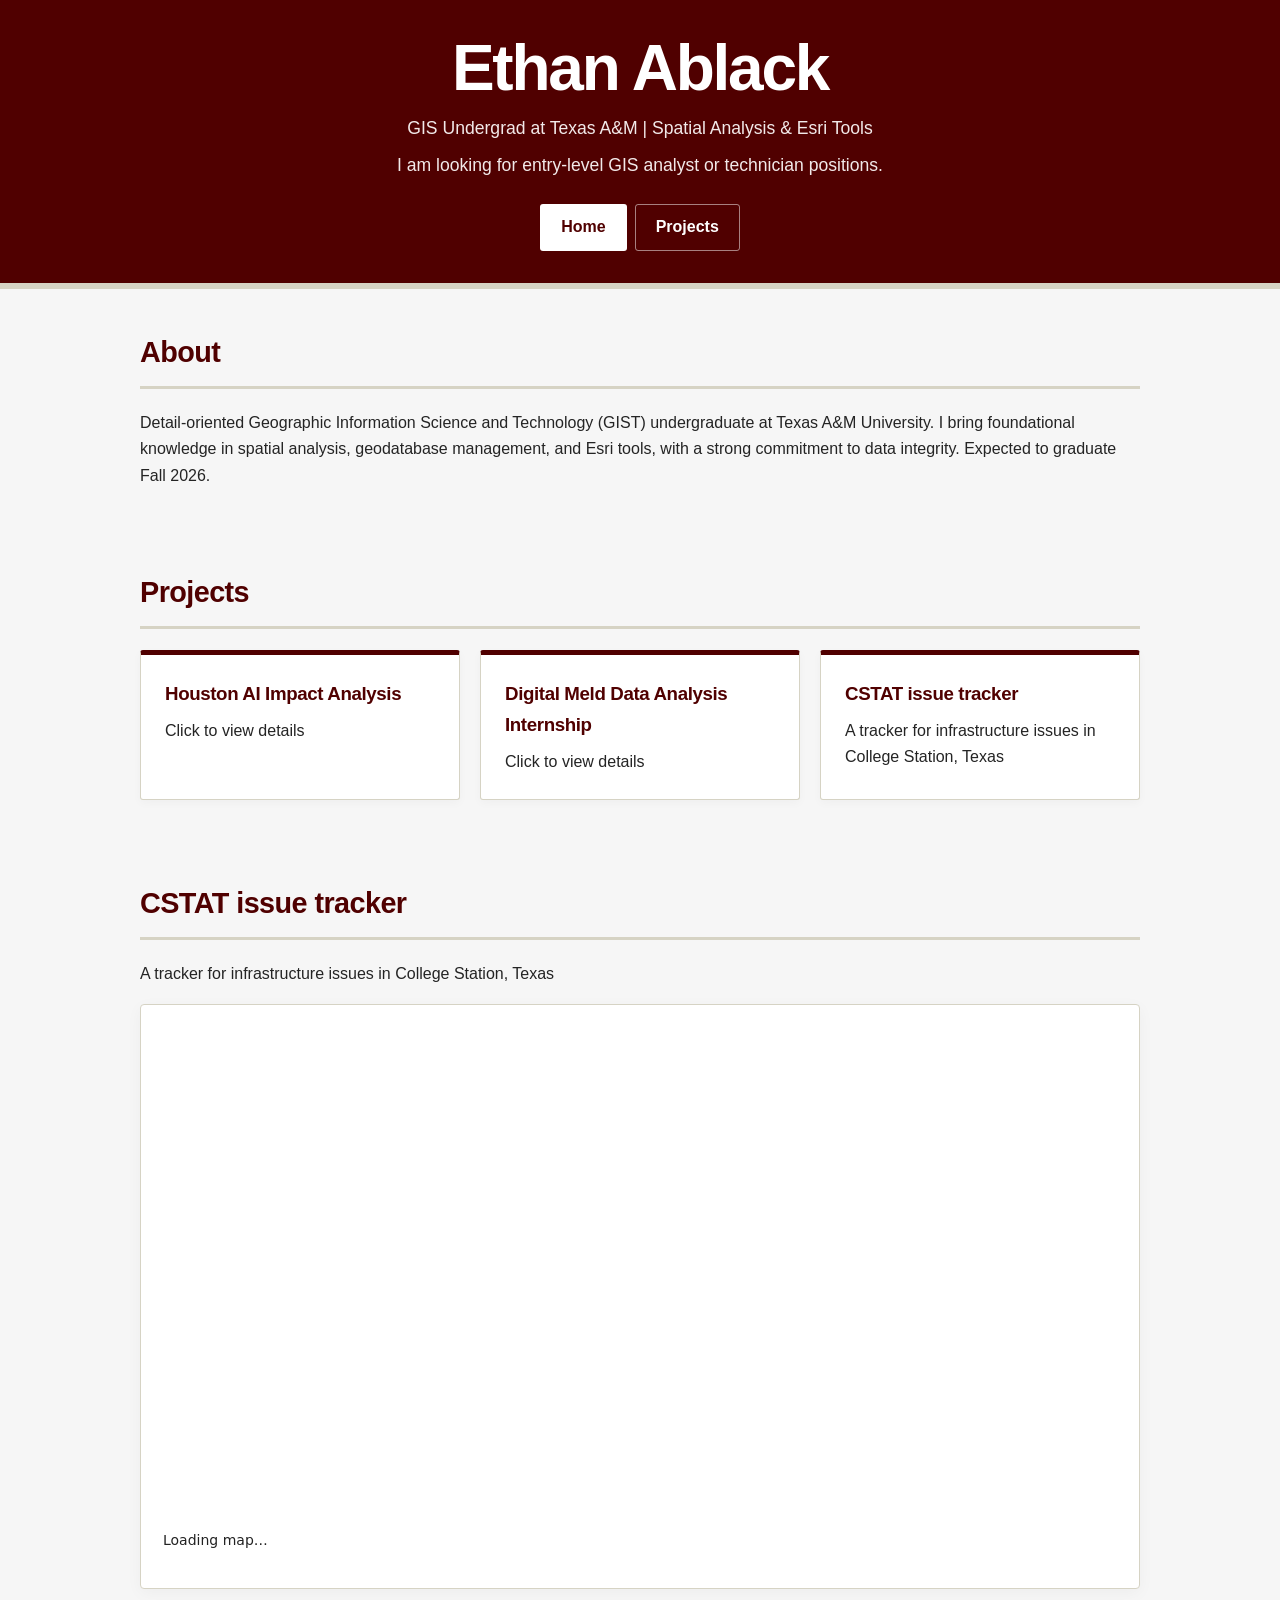
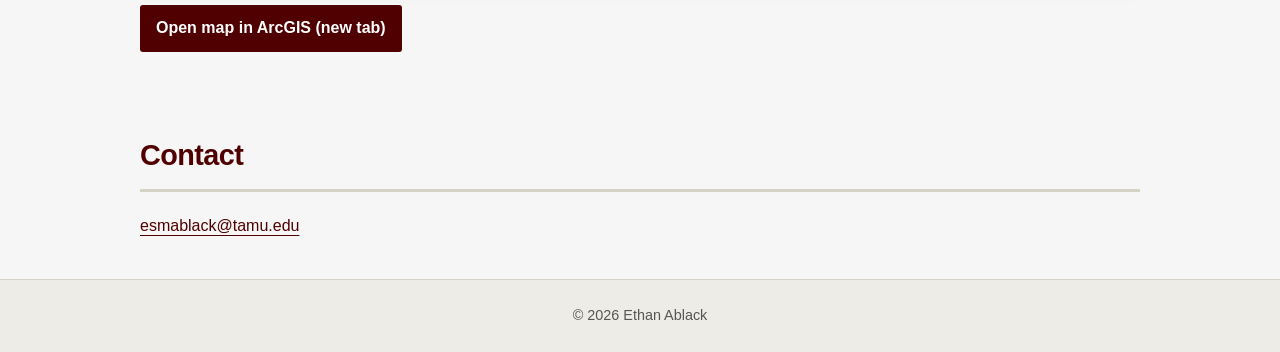
<file: index.html>
<!DOCTYPE html>
<html lang="en">
<head>
<meta charset="UTF-8">
<meta name="viewport" content="width=device-width, initial-scale=1.0">
<title>Ethan Ablack - Portfolio</title>

<style>
  :root{--bg:#1b1b2f;--card:#262640;--accent:#5dc1ff;--text:#eee;}
  *{box-sizing:border-box;margin:0;padding:0;}
  body{font-family:system-ui,Arial,sans-serif;background:var(--bg);color:var(--text);line-height:1.5;}
  header{padding:2rem 1rem;text-align:center;background:var(--card);}
  header h1{color:var(--accent);font-size:2rem;}
  header p{margin-top:.5rem;font-size:1.1rem;}
  section{padding:2rem 1rem;max-width:900px;margin:0 auto;}
  h2{color:var(--accent);margin-bottom:1rem;border-bottom:1px solid var(--accent);padding-bottom:.3rem;}
  .cards{display:flex;flex-wrap:wrap;gap:1rem;justify-content:center;}
  .card{background:var(--card);border-radius:10px;padding:1rem;flex:1 1 250px;max-width:280px;cursor:pointer;transition:transform .2s;}
  .card:hover{transform:translateY(-4px);}
  .card h3{color:var(--accent);margin-bottom:.5rem;}
  .modal-overlay{display:none;position:fixed;top:0;left:0;width:100%;height:100%;background:rgba(0,0,0,.7);align-items:center;justify-content:center;padding:1rem;z-index:100;}
  .modal-overlay.active{display:flex;}
  .modal{background:var(--card);border-radius:10px;padding:1.5rem;max-width:500px;width:100%;max-height:85vh;overflow-y:auto;position:relative;}
  .modal h3{color:var(--accent);margin-bottom:.5rem;}
  .modal p{margin-bottom:.8rem;}
  .modal .close{position:absolute;top:.5rem;right:1rem;cursor:pointer;font-size:1.5rem;color:var(--text);}
  .webmap{display:block;width:100%;height:65vh;min-height:380px;max-height:700px;border:0;border-radius:10px;margin-top:1rem;background:var(--card);}
  .map-link{display:inline-block;margin-top:1rem;}
  a{color:var(--accent);}
  footer{text-align:center;padding:1.5rem;color:#999;font-size:.9rem;}
  .home-nav{display:flex;justify-content:center;gap:.5rem;margin-top:1.5rem;flex-wrap:wrap}
  .home-nav a{display:inline-block;color:#fff;padding:.6rem 1.25rem;border:1px solid #ffffff80;border-radius:3px;text-decoration:none;font-weight:600}
  .home-nav a:hover,.home-nav a[aria-current="page"]{background:#fff;color:#500000}
  .home-nav a:focus-visible{outline:3px solid #fff;outline-offset:4px}
</style>
<link rel="stylesheet" href="aggie-theme.css?v=1">
</head>
<body>

<header>
  <h1>Ethan Ablack</h1>
  <p>GIS Undergrad at Texas A&amp;M | Spatial Analysis &amp; Esri Tools</p>
  <p>I am looking for entry-level GIS analyst or technician positions.</p>
  <nav class="home-nav" aria-label="Main navigation">
    <a href="index.html" aria-current="page">Home</a>
    <a href="projects.html">Projects</a>
  </nav>
</header>

<section id="about">
  <h2>About</h2>
  <p>Detail-oriented Geographic Information Science and Technology (GIST) undergraduate at Texas A&amp;M University.
  I bring foundational knowledge in spatial analysis, geodatabase management, and Esri tools, with a strong
  commitment to data integrity. Expected to graduate Fall 2026.</p>
</section>

<section id="projects">
  <h2>Projects</h2>
  <div class="cards">
    <div class="card" onclick="openModal('p1')">
      <h3>Houston AI Impact Analysis</h3>
      <p>Click to view details</p>
    </div>
    <div class="card" onclick="openModal('p2')">
      <h3>Digital Meld Data Analysis Internship</h3>
      <p>Click to view details</p>
    </div>
    <a class="card" href="projects.html#cstat-tracker" style="display:block;text-decoration:none;color:var(--text)">
      <h3>CSTAT issue tracker</h3>
      <p>A tracker for infrastructure issues in College Station, Texas</p>
    </a>
  </div>
</section>

<div class="modal-overlay" id="modal-p1">
  <div class="modal">
    <span class="close" onclick="closeModal('p1')">&times;</span>
    <h3>Houston AI Impact Analysis</h3>
    <p><strong>Problem:</strong> [ADD - what specific question about AI's impact on the Houston job market were you trying to answer?]</p>
    <p><strong>What I did:</strong> Built an Excel spreadsheet designed around analyzing AI impact and predicting future effects using multiple statistical models; interviewed industry leaders about how they expect AI to affect their fields.</p>
    <p><strong>What I found:</strong> [ADD]</p>
    <p><strong>What I would do differently:</strong> [ADD]</p>
  </div>
</div>
<div class="modal-overlay" id="modal-p2">
  <div class="modal">
    <span class="close" onclick="closeModal('p2')">&times;</span>
    <h3>Digital Meld Data Analysis Internship</h3>
    <p><strong>Problem:</strong> [ADD - what need prompted the pedestrian and bicycle tracking project?]</p>
    <p><strong>What I did:</strong> Assisted in developing PowerApps tables and automation workflows, designed wireframes, supported a pedestrian and bicycle tracking project, contributed to glossary documentation for a client-facing application, and participated in "Dashboard in a Day" and "Automation in a Day" training.</p>
    <p><strong>What I found:</strong> [ADD]</p>
    <p><strong>What I would do differently:</strong> [ADD]</p>
  </div>
</div>


<section id="map-section" aria-labelledby="map-heading">
  <h2 id="map-heading">CSTAT issue tracker</h2>
  <p>A tracker for infrastructure issues in College Station, Texas</p>
  <iframe class="webmap" title="CSTAT issue tracker: infrastructure issues in College Station, Texas" src="cstat-map.html" loading="lazy" allowfullscreen></iframe>
  <p><a class="map-link" href="https://tamu.maps.arcgis.com/apps/mapviewer/index.html?webmap=1b53d05f4e4f43f2b44cfc86c2eeec87&amp;extent=-96.43,30.52,-96.22,30.70" target="_blank" rel="noopener noreferrer">Open map in ArcGIS (new tab)</a></p>
</section>

<section id="contact">
  <h2>Contact</h2>
  <p><a href="mailto:esmablack@tamu.edu">esmablack@tamu.edu</a></p>
</section>

<footer>&copy; <span id="year"></span> Ethan Ablack</footer>


<script>
  document.getElementById('year').textContent = new Date().getFullYear();

  function openModal(id){ document.getElementById('modal-'+id).classList.add('active'); }
  function closeModal(id){ document.getElementById('modal-'+id).classList.remove('active'); }
  document.querySelectorAll('.modal-overlay').forEach(function(ov){
    ov.addEventListener('click', function(e){ if(e.target === ov) ov.classList.remove('active'); });
  });

</script>

</body>
</html>
</file>
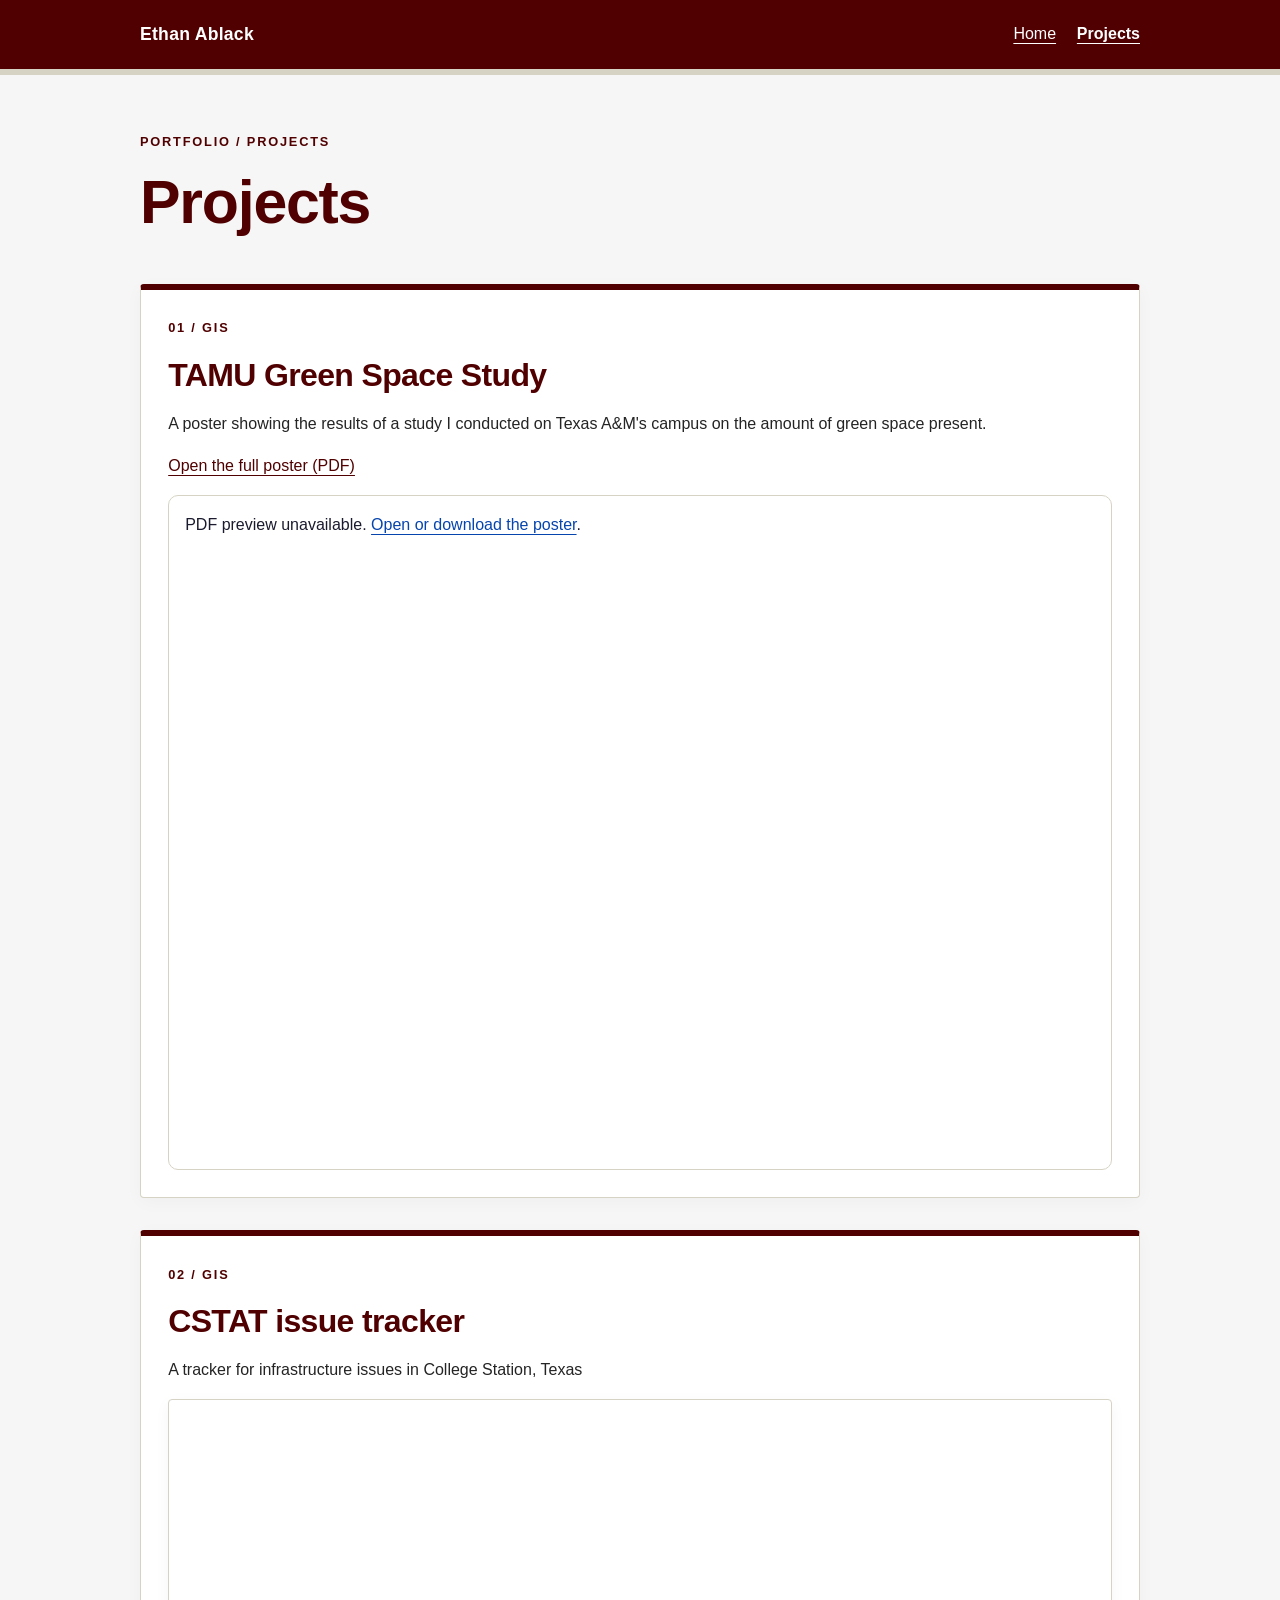
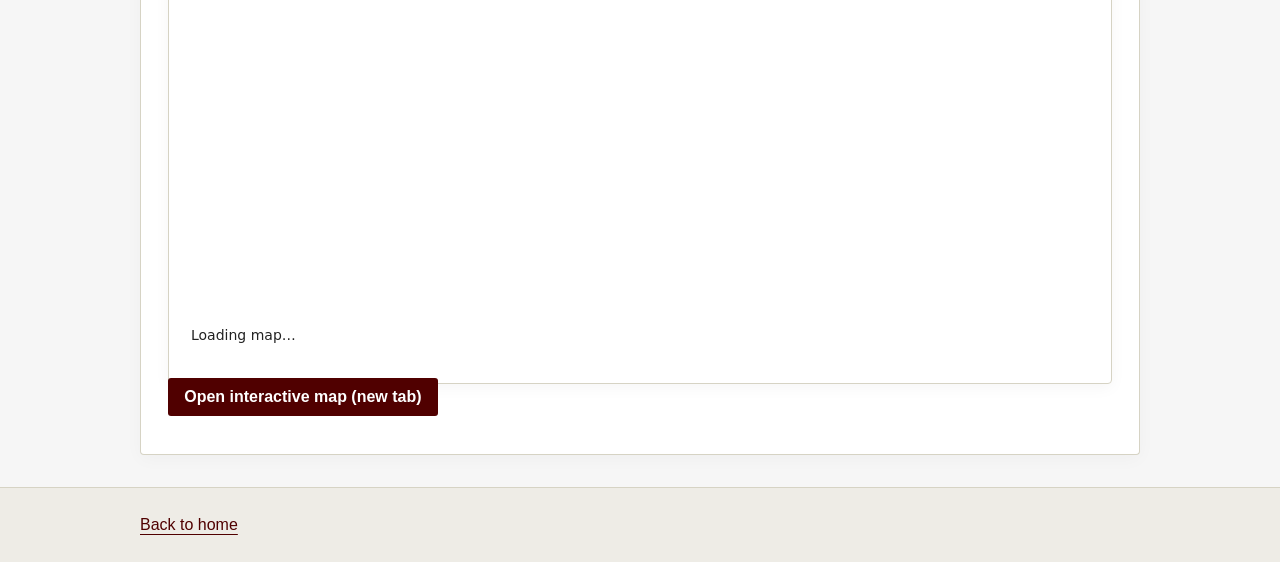
<file: projects.html>
<!doctype html>
<html lang="en">
<head>
<meta charset="utf-8">
<meta name="viewport" content="width=device-width, initial-scale=1">
<title>Projects | Ethan Ablack</title>
<style>
:root{color-scheme:dark;--bg:#1b1b2f;--panel:#262640;--accent:#5dc1ff;--text:#eee;--muted:#c1c6d6;--line:#494962}
*{box-sizing:border-box}html{scroll-behavior:smooth}body{margin:0;background:var(--bg);color:var(--text);font:1rem/1.65 system-ui,Arial,sans-serif}a{color:var(--accent);text-underline-offset:.22em}a:hover{text-decoration-thickness:2px}a:focus-visible,summary:focus-visible{outline:3px solid var(--accent);outline-offset:5px}.skip{position:absolute;left:1rem;top:-6rem;background:var(--panel);padding:.7rem;z-index:10}.skip:focus{top:1rem}.wrap{width:min(100% - 2rem,1000px);margin:auto}header{border-bottom:1px solid var(--line)}nav{display:flex;align-items:center;justify-content:space-between;flex-wrap:wrap;gap:1rem;padding:1.25rem 0}nav strong{font-size:1.1rem}nav div{display:flex;gap:1.3rem}nav [aria-current]{color:var(--text);font-weight:700}.intro{padding:3.5rem 0 2rem}.eyebrow{color:var(--accent);font-size:.8rem;letter-spacing:.14em;text-transform:uppercase}h1{font-size:clamp(2.2rem,6vw,3.8rem);line-height:1.12;margin:.6rem 0 1rem}h2{font-size:clamp(1.5rem,4vw,2rem);line-height:1.25;margin:.4rem 0 1rem}h3{font-size:1rem;margin:0 0 .4rem}p{margin:0 0 1rem}.muted{color:var(--muted)}.project{border:1px solid var(--line);background:var(--panel);border-radius:16px;overflow:hidden;margin:0 0 2rem}.project-head{padding:1.7rem 1.7rem 0}.tags{display:flex;flex-wrap:wrap;gap:.5rem;margin:1rem 0 1.5rem}.tag{border:1px solid var(--line);padding:.25rem .65rem;border-radius:100px;font-size:.8rem}.preview{margin:0 1.7rem;padding:2.5rem 1rem;border:1px dashed var(--line);border-radius:10px;text-align:center;color:var(--muted)}figure{margin:0 1.7rem}figure img{display:block;width:100%;height:auto;border-radius:10px}figcaption{font-size:.9rem;color:var(--muted);margin-top:.6rem}.body{padding:1.7rem}.grid{display:grid;grid-template-columns:1fr 1fr;gap:1.5rem}.draft{border-left:3px solid var(--accent);padding-left:.8rem;color:var(--muted)}details{border-top:1px solid var(--line);margin-top:1.5rem;padding-top:1rem}summary{cursor:pointer;color:var(--accent);font-weight:600;min-height:44px}dl{display:grid;grid-template-columns:10rem 1fr;gap:.6rem 1rem;margin:.5rem 0}dt{font-weight:600}dd{margin:0;overflow-wrap:anywhere}code{font-size:.9em;overflow-wrap:anywhere}footer{border-top:1px solid var(--line);padding:1.5rem 0;color:var(--muted)}@media(max-width:600px){.grid{grid-template-columns:1fr}.intro{padding-top:2.5rem}.project-head,.body{padding:1.2rem}.project-head{padding-bottom:0}.preview,figure{margin:0 1.2rem}dl{grid-template-columns:1fr;gap:.25rem}dd{margin-bottom:.7rem}}@media(prefers-reduced-motion:reduce){html{scroll-behavior:auto}}
</style>
<link rel="stylesheet" href="aggie-theme.css?v=1">
</head>
<body>
<a class="skip" href="#main">Skip to projects</a>
<header><nav class="wrap" aria-label="Main navigation"><strong>Ethan Ablack</strong><div><a href="index.html">Home</a><a href="projects.html" aria-current="page">Projects</a></div></nav></header>
<main id="main" class="wrap">
<section class="intro" aria-labelledby="page-title"><p class="eyebrow">Portfolio / Projects</p><h1 id="page-title">Projects</h1><!-- Add your own brief introduction here if desired. --></section>
<article class="project" aria-labelledby="green-space-title">
<div class="project-head"><p class="eyebrow">01 / GIS</p><h2 id="green-space-title">TAMU Green Space Study</h2>
<p>A poster showing the results of a study I conducted on Texas A&amp;M's campus on the amount of green space present.</p></div>
<div class="body" style="padding-top:0">
<p><a href="assets/tamu-green-space-study.pdf">Open the full poster (PDF)</a></p>
<object data="assets/tamu-green-space-study.pdf" type="application/pdf" aria-label="TAMU Green Space Study poster" style="display:block;width:100%;height:75vh;min-height:420px;border:1px solid var(--line);border-radius:10px;background:#fff">
<p style="color:#1b1b2f;padding:1rem">PDF preview unavailable. <a style="color:#0645ad" href="assets/tamu-green-space-study.pdf">Open or download the poster</a>.</p>
</object></div>
</article>
<article class="project" id="cstat-tracker" aria-labelledby="cstat-title" style="scroll-margin-top:1.5rem">
<div class="project-head"><p class="eyebrow">02 / GIS</p><h2 id="cstat-title">CSTAT issue tracker</h2>
<p>A tracker for infrastructure issues in College Station, Texas</p></div>
<div class="body" style="padding-top:0">
<iframe class="webmap" src="cstat-map.html" title="CSTAT issue tracker: infrastructure issues in College Station, Texas" loading="lazy" allowfullscreen style="display:block;width:100%;height:65vh;min-height:380px;max-height:700px"></iframe>
<p><a class="map-link" href="cstat-map.html" target="_blank" rel="noopener noreferrer">Open interactive map (new tab)</a></p>
</div></article>
</main><footer><div class="wrap"><a href="index.html">Back to home</a></div></footer>
</body>
</html>
</file>
<file: aggie-theme.css>
/* Texas A&M inspired portfolio palette */
:root{color-scheme:light;--bg:#f6f6f6;--card:#fff;--panel:#fff;--accent:#500000;--text:#242424;--muted:#565656;--line:#d6d3c4}
body{background:var(--bg);color:var(--text);font-family:"Segoe UI",Arial,sans-serif;line-height:1.65}
header{background:#500000;color:#fff;border-bottom:6px solid #d6d3c4}
header h1,header a,header nav [aria-current]{color:#fff}
header p{color:#f2e9e9}
header h1{font-size:clamp(2.5rem,6vw,4rem);font-weight:800;letter-spacing:-.035em;line-height:1.15}
header nav strong{font-weight:800;letter-spacing:.015em}
header a:focus-visible{outline-color:#fff}
body>header:not(:has(nav)){padding:3.5rem 1.5rem}
body>section{padding:2.5rem 1.25rem;max-width:1040px}
h1,h2,h3{font-weight:750;letter-spacing:-.02em}
h2{color:#500000}
body>section>h2{border-bottom:3px solid #d6d3c4;padding-bottom:.6rem;margin-bottom:1.3rem;font-size:1.8rem}
a{color:#500000;text-underline-offset:.22em}
a:hover{color:#790000}
header a:hover{color:#fff;text-decoration-thickness:3px}
a:focus-visible,button:focus-visible,summary:focus-visible{outline:3px solid #500000;outline-offset:4px}
.cards{justify-content:flex-start;gap:1.25rem}
.card{border:1px solid #d6d3c4;border-top:5px solid #500000;border-radius:3px;box-shadow:0 3px 10px #00000008;padding:1.5rem;max-width:none;transition:transform .15s,box-shadow .15s}
.card:hover{box-shadow:0 6px 20px #50000018;transform:translateY(-3px)}
.card h3,.modal h3{color:#500000}
.modal{border-radius:4px;border-top:6px solid #500000;box-shadow:0 16px 64px #0005}
.modal .close{color:#500000}
.webmap{border:1px solid #d6d3c4;border-radius:4px;box-shadow:0 4px 16px #0000000a}
.map-link{background:#500000;color:#fff;padding:.65rem 1rem;border-radius:3px;text-decoration:none;font-weight:600}
.map-link:hover{background:#730000;color:#fff}
footer{color:#565656;border-top:1px solid #d6d3c4;background:#eeece6}
.intro h1{color:#500000}
.project{border-radius:4px;border-top:6px solid #500000;box-shadow:0 4px 18px #00000008}
.eyebrow{color:#500000;font-weight:750}
.tag{background:#f6f6f6}
@media(max-width:600px){body>header:not(:has(nav)){padding:2.5rem 1rem}body>section{padding:2rem 1rem}}
@media(prefers-reduced-motion:reduce){.card{transition:none}.card:hover{transform:none}}
</file>
